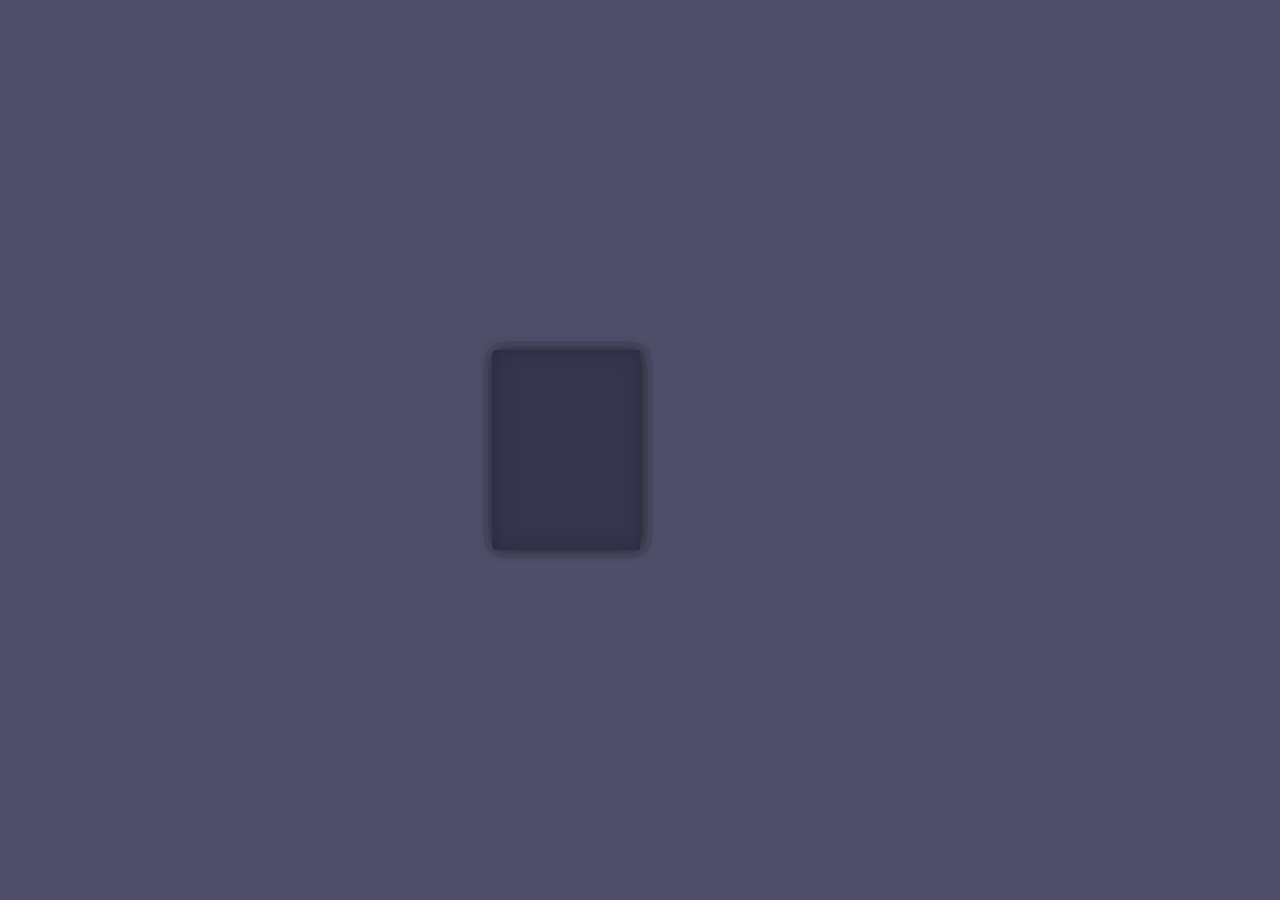
<file: loading.html>
<!DOCTYPE html>
<html lang="en">
<head>
    <meta charset="UTF-8">
    <meta name="viewport" content="width=device-width, initial-scale=1.0">

    <title>Document</title>
    <link rel="stylesheet" href="css/loading.css" />
    <script src="js/loading.js"></script>
</head>
<body>
    <div class="book">
        <span class="page turn"></span>
        <span class="page turn"></span>
        <span class="page turn"></span>
        <span class="page turn"></span>
        <span class="page turn"></span>
        <span class="page turn"></span>
        <span class="cover"></span>
        <span class="page"></span>
        <span class="cover turn"></span>
      </div>
</body>
</html>
</file>
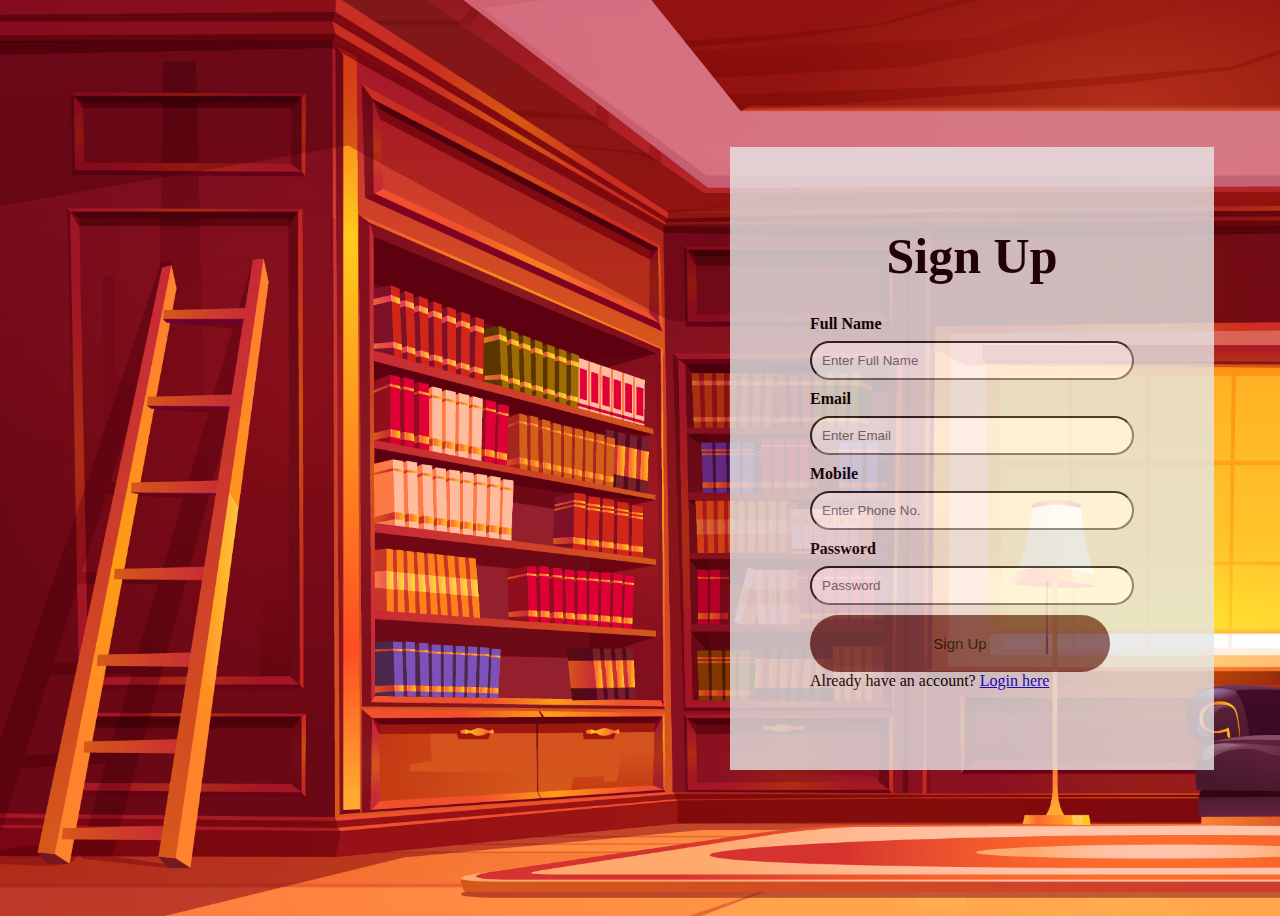
<file: signup1.html>
<!DOCTYPE html>
<html lang="en">

<head>
  <meta charset="UTF-8">
  <meta name="viewport" content="width=device-width, initial-scale=1.0">
  <title>Sign Up</title>
  <style>
   body{
    display: flex;
    justify-content: right;
    align-items: right;
    background-image: url(9396112_3023.jpg);
    background-repeat: no-repeat;
    background-size: cover;
}


.container {
    display: flex;
    justify-content: center;
    align-items: center;
    margin-right: 150px;
   
    height: 100vh;
    max-width: 300px;
    width: 100%;
  }
  
  .form-container {
    justify-content: right;
    align-items: right;
    background-color: rgb(230, 230, 230);
    opacity: 0.8;
    height: fit-content;
    padding: 80px;
    
    
  }
  label {
          font-weight: bold;
          display: block;
          margin-bottom: 8px;
        }
  
  h2 {
    text-align: center;
    margin-bottom: 30px;
    margin-top: 0px;
    color: rgb(14, 1, 3);
    font-size: 50px;
  }
  
  form input {
    width: 300px;
    padding: 10px;
    margin-bottom: 10px;
    border-radius: 50px;
  }
  
  form button {
    width: 300px;
    font-size: 15px;
    padding: 20px;
    background-color: #6e3838f5;
    color: #000000;
    border: 20px;
    border-color: #000000;
    border-radius: 50px;
    cursor: pointer;
  }
  
  form button:hover{
    background-color: #5d1818;
  }

  .error {
    color: rgb(255, 0, 0);
    font-size: 14px;
    margin-bottom: 5px;
  }
  
  </style>
</head>

<body>
  <div class="container">
    
    <div class="form-container">
        <h2>Sign Up</h2>
      <form id="signupForm">
        <label for="fullname">Full Name</label>
        <input type="text" id="fullname" placeholder="Enter Full Name" required>
        <span id="nameError" class="error"></span>

        <label for="email">Email</label>
        <input type="email" id="email" placeholder="Enter Email" required>
        <span id="emailError" class="error"></span>

        <label for="phone">Mobile</label>
        <input type="tel" id="phone" placeholder="Enter Phone No." required>
        <span id="phoneError" class="error"></span>

        <label for="password">Password</label>
        <input type="password" id="password" placeholder="Password" required>
        <span id="passwordError" class="error"></span>

        <div class="btn">
            <button type="submit">Sign Up</button>
        </div>
        <div class="sign">
            Already have an account? <a href="login.html">Login here</a>
          </div>
      </form>
    </div>
  </div>




  <script>
    // Validate name field
function validateName() {
    var nameInput = document.getElementById('fullname');
    var nameError = document.getElementById('nameError');
    var namePattern = /^[a-zA-Z\s]+$/;
  
    if (!namePattern.test(nameInput.value)) {
      nameError.textContent = 'Please enter a valid name';
      return false;
    }
  
    nameError.textContent = '';
    return true;
  }
  
  // Validate email field
  function validateEmail() {
    var emailInput = document.getElementById('email');
    var emailError = document.getElementById('emailError');
    var emailPattern = /^[^\s@]+@[^\s@]+\.[^\s@]+$/;
  
    if (!emailPattern.test(emailInput.value)) {
      emailError.textContent = 'Please enter a valid email';
      return false;
    }
  
    emailError.textContent = '';
    return true;
  }
  
  // Validate phone number field
  function validatePhoneNumber() {
    var phoneInput = document.getElementById('phone');
    var phoneError = document.getElementById('phoneError');
    var phonePattern = /^\d{10}$/;
  
    if (!phonePattern.test(phoneInput.value)) {
      phoneError.textContent = 'Please enter a valid phone number';
      return false;
    }
  
    phoneError.textContent = '';
    return true;
  }
  
  // Validate password field
  function validatePassword() {
    var passwordInput = document.getElementById('password');
    var passwordError = document.getElementById('passwordError');
    var passwordPattern = /^(?=.[A-Za-z])(?=.\d)[A-Za-z\d]{8,}$/;
  
    if (!passwordPattern.test(passwordInput.value)) {
      passwordError.textContent = 'Password must be at least 8 characters long and contain at least one letter and one number';
      return false;
    }
  
    passwordError.textContent = '';
    return true;
  }
  
  // Handle form submission
  document.getElementById('signupForm').addEventListener('submit', function(event) {
    event.preventDefault();
  
    // Perform form field validation
    var isNameValid = validateName();
    var isEmailValid = validateEmail();
    var isPhoneValid = validatePhoneNumber();
    var isPasswordValid = validatePassword();
  
    // If all fields are valid, proceed with form submission
    if (isNameValid && isEmailValid && isPhoneValid && isPasswordValid) {
      // Perform form submission logic here
      // ...
      alert('Form submitted successfully');
      
      // Clear form fields after submission
      document.getElementById('fullname').value = '';
      document.getElementById('email').value = '';
      document.getElementById('phone').value = '';
      document.getElementById('password').value = '';
    }
  });
  </script>
</body>

</html>
</file>
<file: css/loading.css>
body {
    background-color: #4F4E68;
  }
  .book {
    position: absolute;
    top: 0;
    bottom: 0;
    left: 0;
    right: 0;
    margin: auto;
    width: 18.5rem;
    height: 12.5rem;
    perspective: 70rem;
  }
  .cover {
    background-color: #36354e;
    transform: rotateY(0deg);
    width: 9.25rem;
    height: 12.5rem;
  }
  .page {
    top: 0.25rem;
    left: 0.25rem;
    background-color: #e9e6c4;
    transform: rotateY(0deg);
    width: 9rem;
    height: 12rem;
    text-align: right;
    font-size: 8px;
    color: #777;
    font-family: monospace;
  }
  .page::before, .page::after {
    display: block;
    border-top: 1px dashed rgba(0, 0, 0, 0.3);
    content: "";
    padding-bottom: 1rem;
  }
  .cover, .page {
    position: absolute;
    padding: 1rem;
    transform-origin: 100% 0;
    border-radius: 5px 0 0 5px;
    box-shadow: inset 3px 0px 20px rgba(0, 0, 0, 0.2),
      0px 0px 15px rgba(0, 0, 0, 0.1);
    box-sizing: border-box;
  }
  .cover.turn {
    animation: bookCover 3s forwards;
  }
  .page.turn {
    animation: bookOpen 3s forwards;
  }
  .page:nth-of-type(1) {
    animation-delay: 0.05s;
  }
  .page:nth-of-type(2) {
    animation-delay: 0.33s
  }
  .page:nth-of-type(3) {
    animation-delay: 0.66s;
  }
  .page:nth-of-type(4) {
    animation: bookOpen150deg 3s forwards;
    animation-delay: 0.99s;
  }
  .page:nth-of-type(5) {
    animation: bookOpen30deg 3s forwards;
    animation-delay: 1.2s;
  }
  .page:nth-of-type(6) {
    animation: bookOpen55deg 3s forwards;
    animation-delay: 1.25s;
  }
  @keyframes bookOpen {
    30% { z-index: 999 }
    100% {  transform: rotateY(180deg);
      z-index: 999;}
  }
  @keyframes bookCover {
    30% { z-index: 999 }
    100% {  transform: rotateY(180deg);
      z-index: 1;}
  }
  @keyframes bookOpen150deg {
    30% { z-index: 999 }
    100% {  transform: rotateY(150deg);
      z-index: 999;}
  }
  @keyframes bookOpen55deg {
    30% { z-index: 999 }
    100% {  transform: rotateY(55deg);
      z-index: 999;}
  }
  @keyframes bookOpen30deg {
    50% { z-index: 999 }
    100% {  transform: rotateY(30deg);
      z-index: 999;}
  }
</file>
